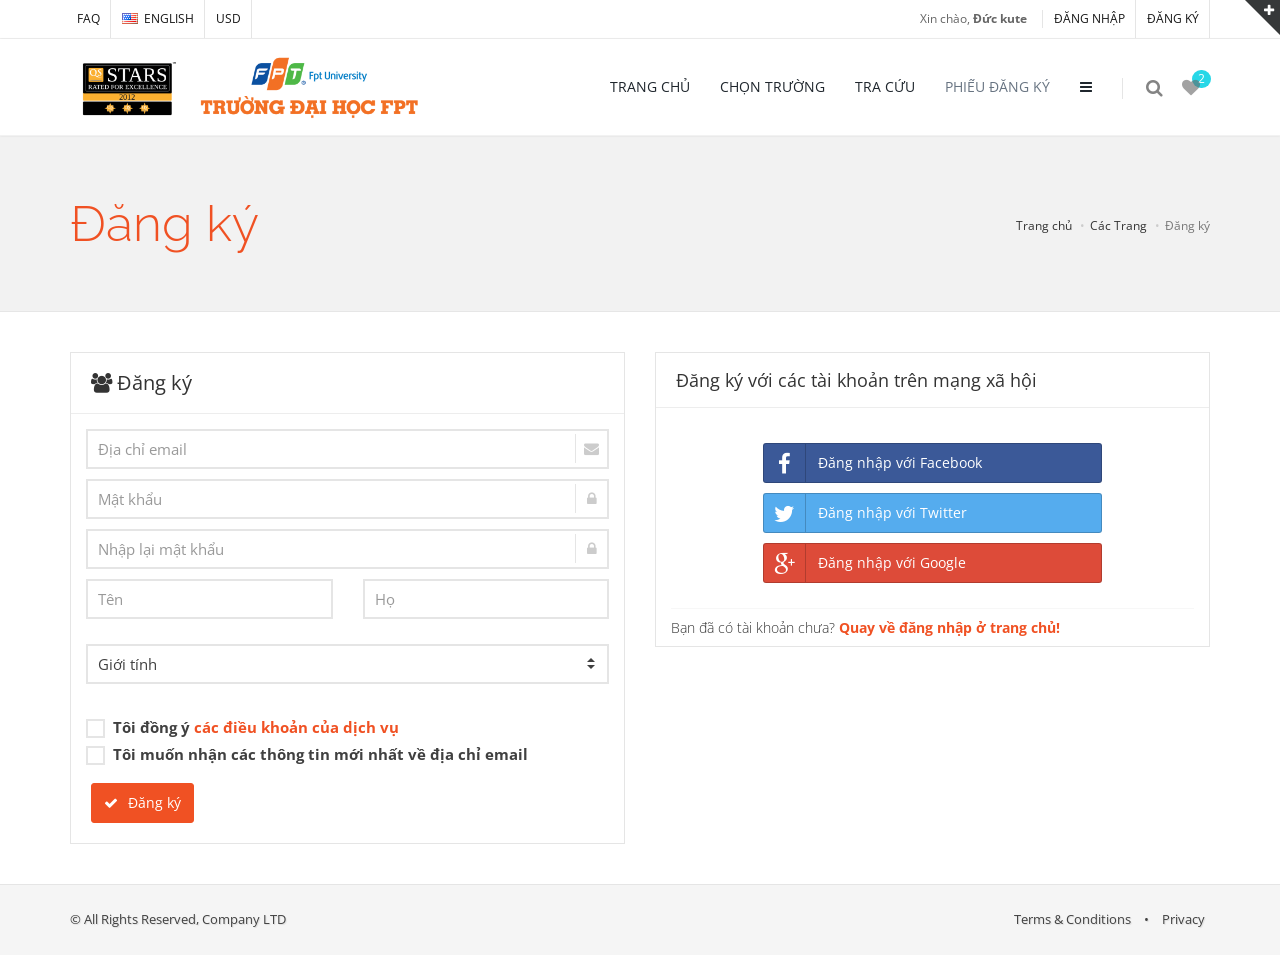
<file: static/page-register-1.html>
<!DOCTYPE html>
<!--[if IE 8]>			<html class="ie ie8"> <![endif]-->
<!--[if IE 9]>			<html class="ie ie9"> <![endif]-->
<!--[if gt IE 9]><!-->	<html> <!--<![endif]-->

<!-- Mirrored from theme.stepofweb.com/Smarty/v1.1.2/HTML/page-register-1.html by HTTrack Website Copier/3.x [XR&CO'2013], Mon, 09 Nov 2015 02:51:50 GMT -->
<head>
		<meta charset="utf-8" />
		<title>Smarty - Multipurpose + Admin</title>
		<meta name="keywords" content="HTML5,CSS3,Template" />
		<meta name="description" content="" />
		<meta name="Author" content="Dorin Grigoras [www.stepofweb.com]" />

		<!-- mobile settings -->
		<meta name="viewport" content="width=device-width, maximum-scale=1, initial-scale=1, user-scalable=0" />
		<!--[if IE]><meta http-equiv='X-UA-Compatible' content='IE=edge,chrome=1'><![endif]-->

		<!-- WEB FONTS : use %7C instead of | (pipe) -->
		<link href="https://fonts.googleapis.com/css?family=Open+Sans:300,400%7CRaleway:300,400,500,600,700%7CLato:300,400,400italic,600,700" rel="stylesheet" type="text/css" />

		<!-- CORE CSS -->
		<link href="assets/plugins/bootstrap/css/bootstrap.min.css" rel="stylesheet" type="text/css" />

		<!-- THEME CSS -->
		<link href="assets/css/essentials.css" rel="stylesheet" type="text/css" />
		<link href="assets/css/layout.css" rel="stylesheet" type="text/css" />



		<!-- PAGE LEVEL SCRIPTS -->
		<link href="assets/css/header-1.css" rel="stylesheet" type="text/css" />
		<link href="assets/css/color_scheme/orange.css" rel="stylesheet" type="text/css" id="color_scheme" />

		<!-- CUSTOM -->
		<link href="assets/css/custom.css" rel="stylesheet" type="text/css" />
	</head>

	<!--
		AVAILABLE BODY CLASSES:

		smoothscroll 			= create a browser smooth scroll
		enable-animation		= enable WOW animations

		bg-grey					= grey background
		grain-grey				= grey grain background
		grain-blue				= blue grain background
		grain-green				= green grain background
		grain-blue				= blue grain background
		grain-orange			= orange grain background
		grain-yellow			= yellow grain background

		boxed 					= boxed layout
		pattern1 ... patern11	= pattern background
		menu-vertical-hide		= hidden, open on click

		BACKGROUND IMAGE [together with .boxed class]
		data-background="assets/images/boxed_background/1.jpg"
	-->
	<body class="smoothscroll enable-animation register-page">


		<!-- SLIDE TOP -->
		<div id="slidetop">

			<div class="container">

				<div class="row">

					<div class="col-md-4">
						<h6><i class="icon-heart"></i> WHY SMARTY?</h6>
						<p>Lorem ipsum dolor sit amet, consectetur adipiscing elit. Maecenas metus nulla, commodo a sodales sed, dignissim pretium nunc. Nam et lacus neque. Ut enim massa, sodales tempor convallis et, iaculis ac massa. </p>
					</div>

					<div class="col-md-4">
						<h6><i class="icon-attachment"></i> RECENTLY VISITED</h6>
						<ul class="list-unstyled">
							<li><a href="#"><i class="fa fa-angle-right"></i> Consectetur adipiscing elit amet</a></li>
							<li><a href="#"><i class="fa fa-angle-right"></i> This is a very long text, very very very very very very very very very very very very </a></li>
							<li><a href="#"><i class="fa fa-angle-right"></i> Lorem ipsum dolor sit amet</a></li>
							<li><a href="#"><i class="fa fa-angle-right"></i> Dolor sit amet,consectetur adipiscing elit amet</a></li>
							<li><a href="#"><i class="fa fa-angle-right"></i> Consectetur adipiscing elit amet,consectetur adipiscing elit</a></li>
						</ul>
					</div>

					<div class="col-md-4">
						<h6><i class="icon-envelope"></i> CONTACT INFO</h6>
						<ul class="list-unstyled">
							<li><b>Address:</b> PO Box 21132, Here Weare St, <br /> Melbourne, Vivas 2355 Australia</li>
							<li><b>Phone:</b> 1-800-565-2390</li>
							<li><b>Email:</b> <a href="mailto:support@yourname.com">support@yourname.com</a></li>
						</ul>
					</div>

				</div>

			</div>

			<a class="slidetop-toggle" href="#"><!-- toggle button --></a>

		</div>
		<!-- /SLIDE TOP -->


		<!-- wrapper -->
		<div >

			<!-- Top Bar -->
			<div id="topBar">
				<div class="container">

					<!-- right -->
					<ul class="top-links list-inline pull-right">
						<li class="text-welcome">Xin chào, <strong>Đức kute</strong></li>
						<li><a href="page-login-1.html">Đăng nhập</a></li>
						<li><a href="page-register-1.html">Đăng ký</a></li>
					</ul>
					<!-- left -->
					<ul class="top-links list-inline">
						<li><a href="page-faq-1.html">FAQ</a></li>
						<li>
							<a class="dropdown-toggle no-text-underline" data-toggle="dropdown" href="#"><img class="flag-lang" src="assets/images/flags/us.png" width="16" height="11" alt="lang" /> ENGLISH</a>
							<ul class="dropdown-langs dropdown-menu">
								<li><a tabindex="-1" href="#"><img class="flag-lang" src="assets/images/flags/us.png" width="16" height="11" alt="lang" /> ENGLISH</a></li>
								<li class="divider"></li>
								<li><a tabindex="-1" href="#"><img class="flag-lang" src="assets/images/flags/de.png" width="16" height="11" alt="lang" /> GERMAN</a></li>
								<li><a tabindex="-1" href="#"><img class="flag-lang" src="assets/images/flags/ru.png" width="16" height="11" alt="lang" /> RUSSIAN</a></li>
								<li><a tabindex="-1" href="#"><img class="flag-lang" src="assets/images/flags/it.png" width="16" height="11" alt="lang" /> ITALIAN</a></li>
							</ul>
						</li>
						<li>
							<a class="dropdown-toggle no-text-underline" data-toggle="dropdown" href="#">USD</a>
							<ul class="dropdown-langs dropdown-menu">
								<li><a tabindex="-1" href="#">USD</a></li>
								<li class="divider"></li>
								<li><a tabindex="-1" href="#">EUR</a></li>
								<li><a tabindex="-1" href="#">GBP</a></li>
							</ul>
						</li>
					</ul>

				</div>
			</div>
			<!-- /Top Bar -->



			<!--
				AVAILABLE HEADER CLASSES

				Default nav height: 96px
				.header-md 		= 70px nav height
				.header-sm 		= 60px nav height

				.noborder 		= remove bottom border (only with transparent use)
				.transparent	= transparent header
				.translucent	= translucent header
				.sticky			= sticky header
				.static			= static header
				.dark			= dark header
				.bottom			= header on bottom

				shadow-before-1 = shadow 1 header top
				shadow-after-1 	= shadow 1 header bottom
				shadow-before-2 = shadow 2 header top
				shadow-after-2 	= shadow 2 header bottom
				shadow-before-3 = shadow 3 header top
				shadow-after-3 	= shadow 3 header bottom

				.clearfix		= required for mobile menu, do not remove!

				Example Usage:  class="clearfix sticky header-sm transparent noborder"
			-->
			<div id="header" class="sticky clearfix">
    <!-- TOP NAV -->
				<header id="topNav">
					<div class="container">

						<!-- Mobile Menu Button -->
						<button class="btn btn-mobile" data-toggle="collapse" data-target=".nav-main-collapse">
							<i class="fa fa-bars"></i>
						</button>

						<!-- BUTTONS -->
						<ul class="pull-right nav nav-pills nav-second-main">

							<!-- SEARCH -->
							<li class="search">
								<a href="javascript:;">
									<i class="fa fa-search"></i>
								</a>
							</li>
							<!-- /SEARCH -->


							<!-- QUICK SHOP CART -->
							<li class="quick-cart">
								<a href="wishList.html">
									<span class="badge badge-aqua btn-xs badge-corner">2</span>
									<i class="fa fa-heart"></i>
								</a>
							</li>
							<!-- /QUICK SHOP CART -->

						</ul>
						<!-- /BUTTONS -->

						<!-- Logo -->
						<a class="logo pull-left" href="index.html">
							<img src="assets/images/logo.png" alt="" />
						</a>

						<!--
							Top Nav

							AVAILABLE CLASSES:
							submenu-dark = dark sub menu
						-->
						<div class="navbar-collapse pull-right nav-main-collapse collapse submenu-dark">
							<nav class="nav-main">

								<!--
									NOTE

									For a regular link, remove "dropdown" class from LI tag and "dropdown-toggle" class from the href.
									Direct Link Example:

									<li>
										<a href="#">HOME</a>
									</li>
								-->

								<ul id="topMain" class="nav nav-pills nav-main">
									<li><!-- HOME -->
										<a href="index.html">
											TRANG CHỦ
										</a>
									</li>
									<li>
										<a href="chon-truong.html">
											CHỌN TRƯỜNG
										</a>
									</li>
									<li>
										<a href="#">
											TRA CỨU
										</a>
									</li>
									<li class="active">
										<a href="phieu-dang-ky.html">
											PHIẾU ĐĂNG KÝ
										</a>
									</li>
									<li>
										<a id="sidepanel_btn" href="#" class="fa fa-bars"></a>
									</li>
								</ul>

							</nav>
						</div>

					</div>
				</header>
				<!-- /Top Nav -->

			</div>


			<!--
				PAGE HEADER

				CLASSES:
					.page-header-xs	= 20px margins
					.page-header-md	= 50px margins
					.page-header-lg	= 80px margins
					.page-header-xlg= 130px margins
					.dark			= dark page header

					.shadow-before-1 	= shadow 1 header top
					.shadow-after-1 	= shadow 1 header bottom
					.shadow-before-2 	= shadow 2 header top
					.shadow-after-2 	= shadow 2 header bottom
					.shadow-before-3 	= shadow 3 header top
					.shadow-after-3 	= shadow 3 header bottom
			-->
			<section class="page-header">
				<div class="container">

						<h1 ><span>Đăng ký</span></h1>


					<!-- breadcrumbs -->
					<ol class="breadcrumb">
						<li><a href="#">Trang chủ</a></li>
						<li><a href="#">Các Trang</a></li>
						<li class="active">Đăng ký</li>
					</ol><!-- /breadcrumbs -->

				</div>
			</section>
			<!-- /PAGE HEADER -->




			<!-- -->
			<section>
				<div class="container">

					<div class="row">

						<!-- LOGIN -->
						<div class="col-md-6 col-sm-6">

							<!-- ALERT -->
							<!--
							<div class="alert alert-mini alert-danger margin-bottom-30">
								<strong>Oh snap!</strong> Login Incorrect!
							</div>
							-->
							<!-- /ALERT -->

							<!-- register form -->
							<form class="nomargin sky-form boxed" action="#" method="post">
								<header>
									<i class="fa fa-users"></i> Đăng ký
									</header>

								<fieldset class="nomargin">
									<label class="input margin-bottom-10">
										<i class="ico-append fa fa-envelope"></i>
										<input type="text" placeholder="Địa chỉ email">
										<b class="tooltip tooltip-bottom-right">Cần xác thực địa chỉ email</b>
									</label>

									<label class="input margin-bottom-10">
										<i class="ico-append fa fa-lock"></i>
										<input type="password" placeholder="Mật khẩu">
										<b class="tooltip tooltip-bottom-right">Chỉ có ký tự và số</b>
									</label>

									<label class="input margin-bottom-10">
										<i class="ico-append fa fa-lock"></i>
										<input type="password" placeholder="Nhập lại mật khẩu">
										<b class="tooltip tooltip-bottom-right">Chỉ có ký tự và số</b>
									</label>

									<div class="row margin-bottom-10">
										<div class="col-md-6">
											<label class="input">
												<input type="text" placeholder="Tên">
											</label>
										</div>
										<div class="col col-md-6">
											<label class="input">
												<input type="text" placeholder="Họ">
											</label>
										</div>
									</div>

									<label class="select margin-bottom-10 margin-top-20">
										<select>
											<option value="0" selected disabled>Giới tính</option>
											<option value="1">Nam</option>
											<option value="2">Nữ</option>
											<option value="3">Khác</option>
										</select>
										<i></i>
									</label>

									<div class="margin-top-30">
										<label class="checkbox nomargin"><input class="checked-agree" type="checkbox" name="checkbox"><i></i>Tôi đồng ý  <a href="#" data-toggle="modal" data-target="#termsModal">các điều khoản của dịch vụ</a></label>
										<label class="checkbox nomargin"><input type="checkbox" name="checkbox"><i></i>Tôi muốn nhận các thông tin mới nhất về địa chỉ email</label>
									</div>
								</fieldset>

								<div class="row margin-bottom-20">
									<div class="col-md-12">
										<button type="submit" class="btn btn-primary"><i class="fa fa-check"></i> Đăng ký</button>
									</div>
								</div>

							</form>
							<!-- /register form -->

						</div>
						<!-- /LOGIN -->

						<!-- SOCIAL LOGIN -->
						<div class="col-md-6 col-sm-6">
							<form action="#" method="post" class="sky-form boxed">

								<header class="size-18 margin-bottom-20">
									Đăng ký với các tài khoản trên mạng xã hội
								</header>

								<fieldset class="nomargin">

									<div class="row">

										<div class="col-md-8 col-md-offset-2">

											<a class="btn btn-block btn-social btn-facebook margin-bottom-10">
												<i class="fa fa-facebook"></i> Đăng nhập với Facebook
											</a>

											<a class="btn btn-block btn-social btn-twitter margin-bottom-10">
												<i class="fa fa-twitter"></i> Đăng nhập với Twitter
											</a>

											<a class="btn btn-block btn-social btn-google margin-bottom-10">
												<i class="fa fa-google-plus"></i> Đăng nhập với Google
											</a>

										</div>
									</div>

								</fieldset>

								<footer>
									Bạn đã có tài khoản chưa? <a href="page-login-1.html"><strong>Quay về đăng nhập ở trang chủ!</strong></a>
								</footer>

							</form>

						</div>
						<!-- /SOCIAL LOGIN -->

					</div>


				</div>
			</section>
			<!-- / -->



			<!-- MODAL -->
			<div class="modal fade" id="termsModal" tabindex="-1" role="dialog" aria-labelledby="myModal" aria-hidden="true">
				<div class="modal-dialog">
					<div class="modal-content">
						<div class="modal-header">
							<button type="button" class="close" data-dismiss="modal" aria-hidden="true">
								&times;
							</button>
							<h4 class="modal-title" id="myModal">Terms &amp; Conditions</h4>
						</div>

						<div class="modal-body modal-short">
							<h4><b>Introduction</b></h4>
							<p>These terms and conditions govern your use of this website; by using this website, you accept these terms and conditions in full.   If you disagree with these terms and conditions or any part of these terms and conditions, you must not use this website.</p>
							<p>[You must be at least [18] years of age to use this website.  By using this website [and by agreeing to these terms and conditions] you warrant and represent that you are at least [18] years of age.]</p>


							<h4><strong>License to use website</strong></h4>
							<p>Unless otherwise stated, [NAME] and/or its licensors own the intellectual property rights in the website and material on the website.  Subject to the license below, all these intellectual property rights are reserved.</p>
							<p>You may view, download for caching purposes only, and print pages [or [OTHER CONTENT]] from the website for your own personal use, subject to the restrictions set out below and elsewhere in these terms and conditions.</p>
							<p>You must not:</p>
							<ul>
								<li>republish material from this website (including republication on another website);</li>
								<li>sell, rent or sub-license material from the website;</li>
								<li>show any material from the website in public;</li>
								<li>reproduce, duplicate, copy or otherwise exploit material on this website for a commercial purpose;]</li>
								<li>[edit or otherwise modify any material on the website; or]</li>
								<li>[redistribute material from this website [except for content specifically and expressly made available for redistribution].]</li>
							</ul>
							<p>[Where content is specifically made available for redistribution, it may only be redistributed [within your organisation].]</p>

							<h4><strong>Acceptable use</strong></h4>
							<p>You must not use this website in any way that causes, or may cause, damage to the website or impairment of the availability or accessibility of the website; or in any way which is unlawful, illegal, fraudulent or harmful, or in connection with any unlawful, illegal, fraudulent or harmful purpose or activity.</p>
							<p>You must not use this website to copy, store, host, transmit, send, use, publish or distribute any material which consists of (or is linked to) any spyware, computer virus, Trojan horse, worm, keystroke logger, rootkit or other malicious computer software.</p>
							<p>You must not conduct any systematic or automated data collection activities (including without limitation scraping, data mining, data extraction and data harvesting) on or in relation to this website without [NAME'S] express written consent.</p>
							<p>[You must not use this website to transmit or send unsolicited commercial communications.]</p>
							<p>[You must not use this website for any purposes related to marketing without [NAME'S] express written consent.]</p>

							<h4><strong>Restricted access</strong></h4>
							<p>[Access to certain areas of this website is restricted.]  [NAME] reserves the right to restrict access to [other] areas of this website, or indeed this entire website, at [NAME'S] discretion.</p>
							<p>If [NAME] provides you with a user ID and password to enable you to access restricted areas of this website or other content or services, you must ensure that the user ID and password are kept confidential.</p>
							<p>[[NAME] may disable your user ID and password in [NAME'S] sole discretion without notice or explanation.]</p>

							<h4><strong>User content</strong></h4>
							<p>In these terms and conditions, "your user content" means material (including without limitation text, images, audio material, video material and audio-visual material) that you submit to this website, for whatever purpose.</p>
							<p>You grant to [NAME] a worldwide, irrevocable, non-exclusive, royalty-free license to use, reproduce, adapt, publish, translate and distribute your user content in any existing or future media.  You also grant to [NAME] the right to sub-license these rights, and the right to bring an action for infringement of these rights.</p>
							<p>Your user content must not be illegal or unlawful, must not infringe any third party's legal rights, and must not be capable of giving rise to legal action whether against you or [NAME] or a third party (in each case under any applicable law).</p>
							<p>You must not submit any user content to the website that is or has ever been the subject of any threatened or actual legal proceedings or other similar complaint.</p>
							<p>[NAME] reserves the right to edit or remove any material submitted to this website, or stored on [NAME'S] servers, or hosted or published upon this website.</p>
							<p>[Notwithstanding [NAME'S] rights under these terms and conditions in relation to user content, [NAME] does not undertake to monitor the submission of such content to, or the publication of such content on, this website.]</p>

							<h4><strong>No warranties</strong></h4>
							<p>This website is provided "as is" without any representations or warranties, express or implied.  [NAME] makes no representations or warranties in relation to this website or the information and materials provided on this website.</p>
							<p>Without prejudice to the generality of the foregoing paragraph, [NAME] does not warrant that:</p>
							<ul>
								<li>this website will be constantly available, or available at all; or</li>
								<li>the information on this website is complete, true, accurate or non-misleading.</li>
							</ul>
							<p>Nothing on this website constitutes, or is meant to constitute, advice of any kind.  [If you require advice in relation to any [legal, financial or medical] matter you should consult an appropriate professional.]</p>

							<h4><strong>Limitations of liability</strong></h4>
							<p>[NAME] will not be liable to you (whether under the law of contact, the law of torts or otherwise) in relation to the contents of, or use of, or otherwise in connection with, this website:</p>
							<ul>
								<li>[to the extent that the website is provided free-of-charge, for any direct loss;]</li>
								<li>for any indirect, special or consequential loss; or</li>
								<li>for any business losses, loss of revenue, income, profits or anticipated savings, loss of contracts or business relationships, loss of reputation or goodwill, or loss or corruption of information or data.</li>
							</ul>
							<p>These limitations of liability apply even if [NAME] has been expressly advised of the potential loss.</p>

							<h4><strong>Exceptions</strong></h4>
							<p>Nothing in this website disclaimer will exclude or limit any warranty implied by law that it would be unlawful to exclude or limit; and nothing in this website disclaimer will exclude or limit [NAME'S] liability in respect of any:</p>
							<ul>
								<li>death or personal injury caused by [NAME'S] negligence;</li>
								<li>fraud or fraudulent misrepresentation on the part of [NAME]; or</li>
								<li>matter which it would be illegal or unlawful for [NAME] to exclude or limit, or to attempt or purport to exclude or limit, its liability.</li>
							</ul>

							<h4><strong>Reasonableness</strong></h4>
							<p>By using this website, you agree that the exclusions and limitations of liability set out in this website disclaimer are reasonable.</p>
							<p>If you do not think they are reasonable, you must not use this website.</p>

							<h4><strong>Other parties</strong></h4>
							<p>[You accept that, as a limited liability entity, [NAME] has an interest in limiting the personal liability of its officers and employees.  You agree that you will not bring any claim personally against [NAME'S] officers or employees in respect of any losses you suffer in connection with the website.]</p>
							<p>[Without prejudice to the foregoing paragraph,] you agree that the limitations of warranties and liability set out in this website disclaimer will protect [NAME'S] officers, employees, agents, subsidiaries, successors, assigns and sub-contractors as well as [NAME].</p>

							<h4><strong>Unenforceable provisions</strong></h4>
							<p>If any provision of this website disclaimer is, or is found to be, unenforceable under applicable law, that will not affect the enforceability of the other provisions of this website disclaimer.</p>

							<h4><strong>Indemnity</strong></h4>
							<p>You hereby indemnify [NAME] and undertake to keep [NAME] indemnified against any losses, damages, costs, liabilities and expenses (including without limitation legal expenses and any amounts paid by [NAME] to a third party in settlement of a claim or dispute on the advice of [NAME'S] legal advisers) incurred or suffered by [NAME] arising out of any breach by you of any provision of these terms and conditions[, or arising out of any claim that you have breached any provision of these terms and conditions].</p>

							<h4><strong>Breaches of these terms and conditions</strong></h4>
							<p>Without prejudice to [NAME'S] other rights under these terms and conditions, if you breach these terms and conditions in any way, [NAME] may take such action as [NAME] deems appropriate to deal with the breach, including suspending your access to the website, prohibiting you from accessing the website, blocking computers using your IP address from accessing the website, contacting your internet service provider to request that they block your access to the website and/or bringing court proceedings against you.</p>

							<h4><strong>Variation</strong></h4>
							<p>[NAME] may revise these terms and conditions from time-to-time.  Revised terms and conditions will apply to the use of this website from the date of the publication of the revised terms and conditions on this website.  Please check this page regularly to ensure you are familiar with the current version.</p>

							<h4><strong>Assignment</strong></h4>
							<p>[NAME] may transfer, sub-contract or otherwise deal with [NAME'S] rights and/or obligations under these terms and conditions without notifying you or obtaining your consent.</p>
							<p>You may not transfer, sub-contract or otherwise deal with your rights and/or obligations under these terms and conditions.</p>

							<h4><strong>Severability</strong></h4>
							<p>If a provision of these terms and conditions is determined by any court or other competent authority to be unlawful and/or unenforceable, the other provisions will continue in effect.  If any unlawful and/or unenforceable provision would be lawful or enforceable if part of it were deleted, that part will be deemed to be deleted, and the rest of the provision will continue in effect.</p>

							<h4><strong>Entire agreement</strong></h4>
							<p>These terms and conditions [, together with [DOCUMENTS],] constitute the entire agreement between you and [NAME] in relation to your use of this website, and supersede all previous agreements in respect of your use of this website.</p>

							<h4><strong>Law and jurisdiction</strong></h4>
							<p>These terms and conditions will be governed by and construed in accordance with [GOVERNING LAW], and any disputes relating to these terms and conditions will be subject to the [non-]exclusive jurisdiction of the courts of [JURISDICTION].</p>

							<h4><strong>About these website terms and conditions</strong></h4>
							<p>
								We created these website terms and conditions with the help of a free website terms and conditions form developed by Contractology and available at <a href="#">www.yourwebsite.com</a>.
								Contractology supply a wide variety of commercial legal documents, such as <a href="#">template data protection statements</a>.
							</p>

							<h4><strong>Registrations and authorisations</strong></h4>
							<p>[[NAME] is registered with [TRADE REGISTER].  You can find the online version of the register at [URL].  [NAME'S] registration number is [NUMBER].]</p>
							<p>[[NAME] is subject to [AUTHORISATION SCHEME], which is supervised by [SUPERVISORY AUTHORITY].]</p>
							<p>[[NAME] is registered with [PROFESSIONAL BODY].  [NAME'S] professional title is [TITLE] and it has been granted in [JURISDICTION].  [NAME] is subject to the [RULES] which can be found at [URL].]</p>
							<p>[[NAME] subscribes to the following code[s] of conduct: [CODE(S) OF CONDUCT].  [These codes/this code] can be consulted electronically at [URL(S)].</p>
							<p>[[NAME'S] [TAX] number is [NUMBER].]]</p>

							<h4><strong>[NAME'S] details</strong></h4>
							<p>The full name of [NAME] is [FULL NAME].</p>
							<p>[[NAME] is registered in [JURISDICTION] under registration number [NUMBER].]</p>
							<p>[NAME'S] [registered] address is [ADDRESS].</p>
							<p>You can contact [NAME] by email to [EMAIL].</p>


							<p class="margin-top30">
								<strong>By using this  WEBSITE TERMS AND CONDITIONS template document, you agree to the
								<a href="#">terms and conditions</a> set out on
								<a href="#">yourdomain.com</a>.  You must retain the credit
								set out in the section headed "ABOUT THESE WEBSITE TERMS AND CONDITIONS".  Subject to the licensing restrictions, you should
								edit the document, adapting it to the requirements of your jurisdiction, your business and your
								website.  If you are not a lawyer, we recommend that you take professional legal advice in relation to the editing and
								use of the template.</strong>
							</p>


						</div>

						<div class="modal-footer">
							<button type="button" class="btn btn-default" data-dismiss="modal">Cancel</button>
							<button type="button" class="btn btn-primary" id="terms-agree"><i class="fa fa-check"></i> I Agree</button>

							<a href="page-print-terms.html" target="_blank" rel="nofollow" class="btn btn-danger pull-left"><i class="fa fa-print"></i><span class="hidden-xs"> Print</span></a>
						</div>

					</div><!-- /.modal-content -->
				</div><!-- /.modal-dialog -->
			</div>
			<!-- /MODAL -->




			<!-- FOOTER -->
			<footer id="footer">

				<div class="copyright ">
					<div class="container">
						<ul class="pull-right nomargin list-inline mobile-block">
							<li><a href="#">Terms &amp; Conditions</a></li>
							<li>&bull;</li>
							<li><a href="#">Privacy</a></li>
						</ul>
						&copy; All Rights Reserved, Company LTD
					</div>
				</div>
			</footer>
			<!-- /FOOTER -->

		</div>
		<!-- /wrapper -->


		<!-- SCROLL TO TOP -->
		<a href="#" id="toTop"></a>


		<!-- PRELOADER -->
		<div id="preloader">
			<div class="inner">
				<span class="loader"></span>
			</div>
		</div><!-- /PRELOADER -->


		<!-- JAVASCRIPT FILES -->
		<script type="text/javascript">var plugin_path = 'assets/plugins/';</script>
		<script type="text/javascript" src="assets/plugins/jquery/jquery-2.1.4.min.js"></script>

		<script type="text/javascript" src="assets/js/scripts.js"></script>


		<!-- PAGE LEVEL SCRIPTS -->
		<script type="text/javascript">

			/**
				Checkbox on "I agree" modal Clicked!
			**/
			jQuery("#terms-agree").click(function(){
				jQuery('#termsModal').modal('toggle');

				// Check Terms and Conditions checkbox if not already checked!
				if(!jQuery("#checked-agree").checked) {
					jQuery("input.checked-agree").prop('checked', true);
				}

			});
		</script>
	</body>

<!-- Mirrored from theme.stepofweb.com/Smarty/v1.1.2/HTML/page-register-1.html by HTTrack Website Copier/3.x [XR&CO'2013], Mon, 09 Nov 2015 02:51:50 GMT -->
</html>
</file>
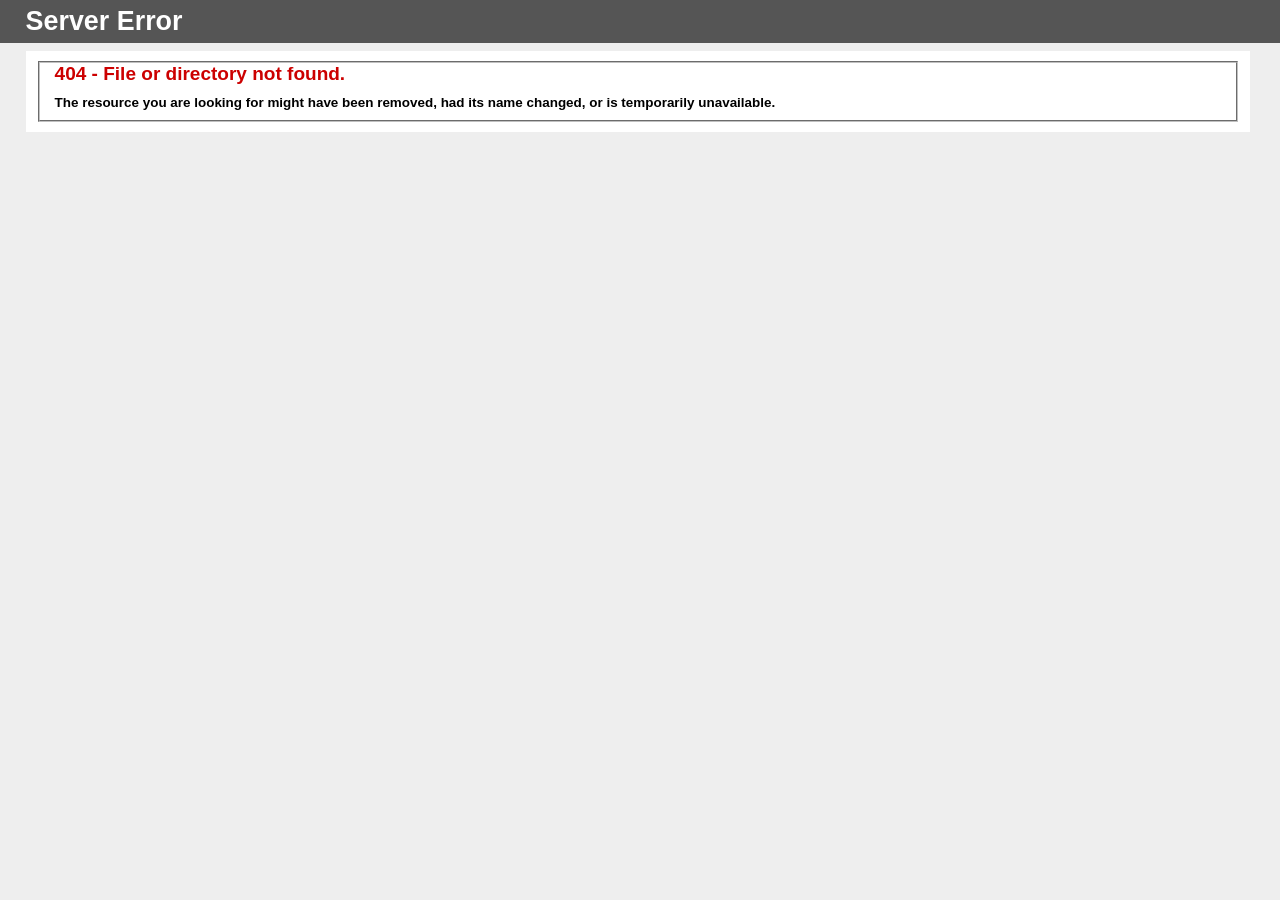
<file: static/phieu-dang-ky/fonts/glyphicons-halflings-regular-2.html>
<!DOCTYPE html PUBLIC "-//W3C//DTD XHTML 1.0 Strict//EN" "http://www.w3.org/TR/xhtml1/DTD/xhtml1-strict.dtd">
<html xmlns="http://www.w3.org/1999/xhtml">
<head>
<meta http-equiv="Content-Type" content="text/html; charset=iso-8859-1"/>
<title>404 - File or directory not found.</title>
<style type="text/css">
<!--
body{margin:0;font-size:.7em;font-family:Verdana, Arial, Helvetica, sans-serif;background:#EEEEEE;}
fieldset{padding:0 15px 10px 15px;} 
h1{font-size:2.4em;margin:0;color:#FFF;}
h2{font-size:1.7em;margin:0;color:#CC0000;} 
h3{font-size:1.2em;margin:10px 0 0 0;color:#000000;} 
#header{width:96%;margin:0 0 0 0;padding:6px 2% 6px 2%;font-family:"trebuchet MS", Verdana, sans-serif;color:#FFF;
background-color:#555555;}
#content{margin:0 0 0 2%;position:relative;}
.content-container{background:#FFF;width:96%;margin-top:8px;padding:10px;position:relative;}
-->
</style>
</head>
<body>
<div id="header"><h1>Server Error</h1></div>
<div id="content">
 <div class="content-container"><fieldset>
  <h2>404 - File or directory not found.</h2>
  <h3>The resource you are looking for might have been removed, had its name changed, or is temporarily unavailable.</h3>
 </fieldset></div>
</div>
</body>
</html>
</file>
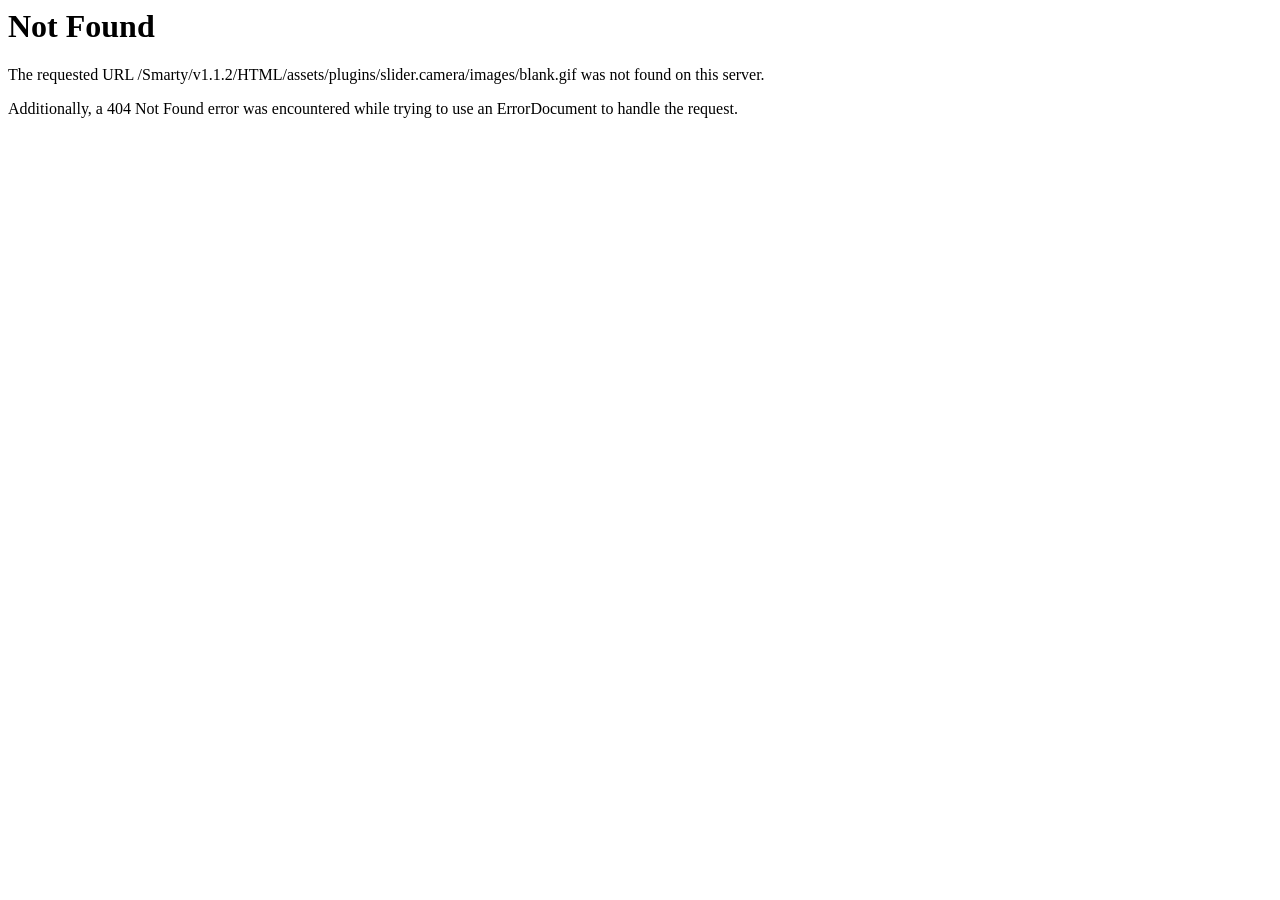
<file: assets/plugins/slider.camera/images/blank.html>
<!DOCTYPE HTML PUBLIC "-//IETF//DTD HTML 2.0//EN">
<html><head>
<title>404 Not Found</title>
</head><body>
<h1>Not Found</h1>
<p>The requested URL /Smarty/v1.1.2/HTML/assets/plugins/slider.camera/images/blank.gif was not found on this server.</p>
<p>Additionally, a 404 Not Found
error was encountered while trying to use an ErrorDocument to handle the request.</p>
</body></html>
</file>
